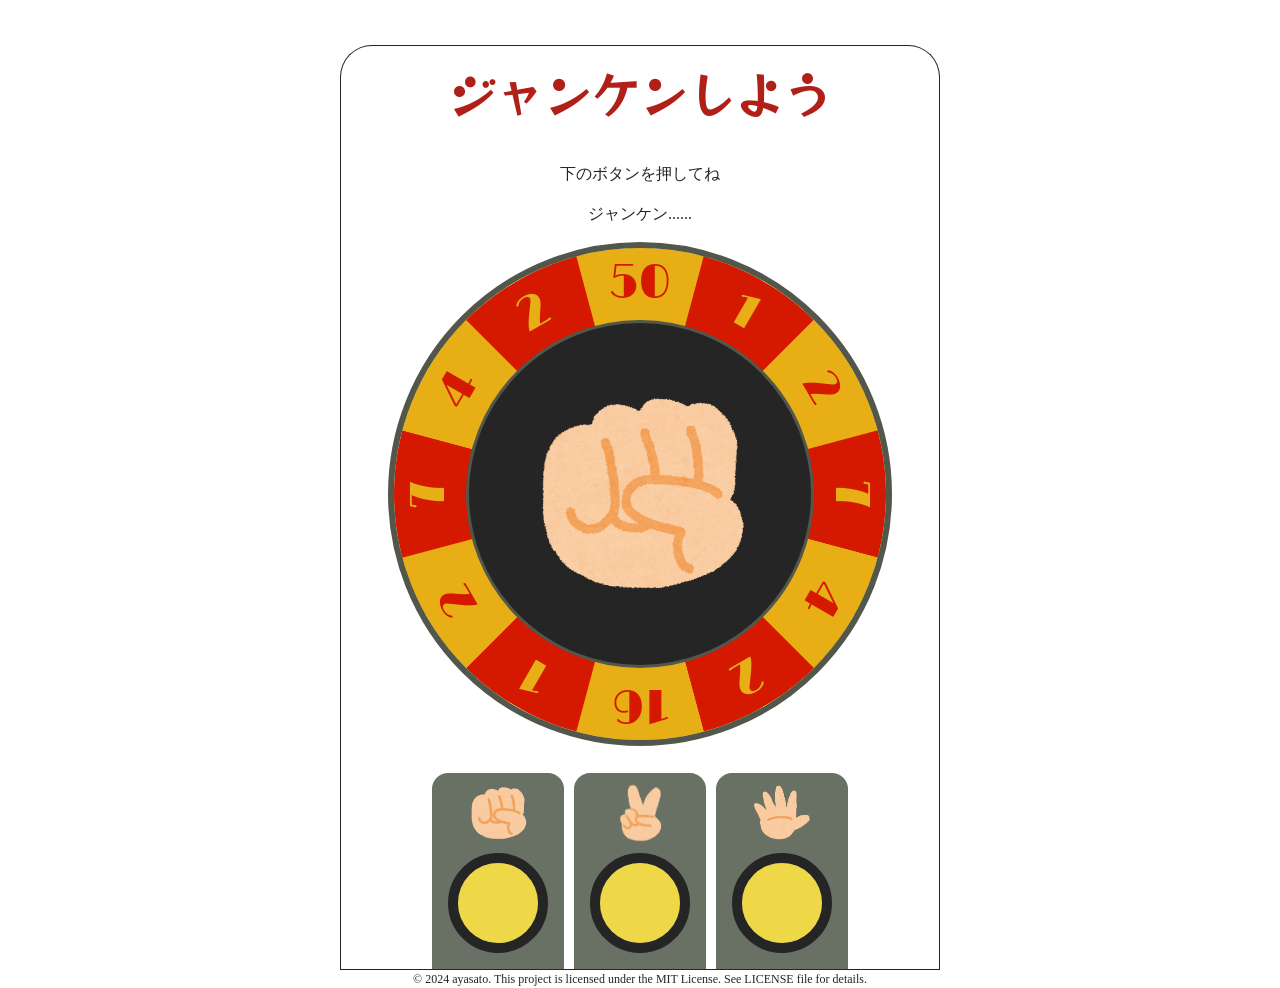
<file: index.html>
<!DOCTYPE html>
<html>

<head>
    <meta charset="utf-8">
    <meta name="viewport" content="width=device-width">
    <link rel="preconnect" href="https://fonts.googleapis.com">
    <link rel="preconnect" href="https://fonts.gstatic.com" crossorigin>
    <link href="https://fonts.googleapis.com/css2?family=Dela+Gothic+One&family=Limelight&family=Noto+Sans+JP&family=RocknRoll+One&display=swap" rel="stylesheet">
    <link rel="stylesheet" href="css/reset.css">
    <link rel="stylesheet" href="css/style.css">
    <title>ジャンケンしよう</title>
</head>

<body class="body">

    <header class="header">
        <h1 class="header-title">ジャンケンしよう</h1>
    </header>

    <main class="main">
        <p class="ganken-text">下のボタンを押してね</p>
        <p class="ganken-text">ジャンケン...<span id="judgment">...</span></p>

        <div class="game-display">
            <ul class="ganken" role="list">
                <li class="ganken-item"><img src="./img/janken_gu.png" width="220" height="220" alt="ジャンケングーのイラスト"></li>
                <li class="ganken-item"><img src="./img/janken_choki.png" width="220" height="220" alt="ジャンケンチョキのイラスト"></li>
                <li class="ganken-item"><img src="./img/janken_pa.png" width="220" height="220" alt="ジャンケンパーのイラスト"></li>
                <li class="ganken-item"><img src="./img/janken_all.png" width="220" height="220" alt="ジャンケン全部出しのイラスト"></li>
            </ul>
            <div class="coin-roulette">
                <ul class="roulette-list">
                    <li class="roulette-item">50</li>
                    <li class="roulette-item">1</li>
                    <li class="roulette-item">2</li>
                    <li class="roulette-item">7</li>
                    <li class="roulette-item">4</li>
                    <li class="roulette-item">2</li>
                    <li class="roulette-item">16</li>
                    <li class="roulette-item">1</li>
                    <li class="roulette-item">2</li>
                    <li class="roulette-item">7</li>
                    <li class="roulette-item">4</li>
                    <li class="roulette-item">2</li>
                </ul>
            </div>
        </div>

        <ul class="button-flex" role="list">
            <li class="button-item">
                <div class="button-wrap">
                    <img src="./img/janken_gu.png" width="220" height="220" alt="ジャンケングーのイラスト">
                    <button id="gu" class="button_start" aria-label="グー" ></button>
                </div>
            </li>
            <li class="button-item">
                <div class="button-wrap">
                    <img src="./img/janken_choki.png" width="220" height="220" alt="ジャンケンチョキのイラスト">
                    <button id="choki" class="button_start" aria-label="チョキ" ></button>
                </div>
            </li>
            <li class="button-item">
                <div class="button-wrap">
                    <img src="./img/janken_pa.png" width="220" height="220" alt="ジャンケンパーのイラスト">
                    <button id="par" class="button_start" aria-label="パー" ></button>
                </div>
            </li>
        </ul>
        </main>

    <footer class="footer">© 2024 ayasato. This project is licensed under the MIT License. See LICENSE file for details.
    </footer>

    <script type="text/javascript" src="./js/janken.js"></script>
</body>

</html>
</file>
<file: css/style.css>
:root {
	--color-primary: #333;
	--color-darkgray: #252525;
	--color-secondry: #EED847;
}

* {
	margin: 0;
	padding: 0;
	box-sizing: border-box;
}

.body {
	/* overflow: hidden; */
	height: max(100vh, 100%);
	width: 100%;
	color: var(--color-darkgray);
}

.header,
.main,
.footer {
	display: block;
	pddiing: 0 15px;
	width: min(600px, 100%);
	text-align: center;
}

.header {
	padding: 20px 20px 0 20px;
	margin: min(8.33333vw, 45px) auto 0;
	border-radius: 32px 32px 0 0;
	border-top: 1px solid var(--color-darkgray);
	border-right: 1px solid var(--color-darkgray);
	border-left: 1px solid var(--color-darkgray);
}

.header-title {
	color: rgb(176,32,24);
	font-size: 3em;
	font-family: "RocknRoll One", sans-serif;
	font-weight: 400;
	font-style: normal;
}

.header-text {
	color: var(--color-secondry);
	font-size: 2em;
	font-family: "Dela Gothic One", sans-serif;
	font-weight: 400;
	font-style: normal;
}

.main {
	margin: 0 auto;
	padding: min(2.12vw, 45px) 0 0;
	border-right: 1px solid var(--color-darkgray);
	border-left: 1px solid var(--color-darkgray);
	border-bottom: 1px solid var(--color-darkgray);
}

.footer {
	margin: 0 auto;
	font-size: clamp(8px, 2vw, 12px);
}

.ganken-text {
	margin: min(3.11111vw, 16px) auto 0;
}

.game-display {
	position: relative;
	margin: min(3.11111vw, 16px) auto 0;
	padding: 72px;
	width: calc(300px + 144px + 60px);
    height: calc(300px + 144px + 60px);
	border: 6px solid #53574B;
    border-radius: 50%;
}

.ganken {
	list-style: none;
    border-radius: 50%;
	height: 100%;
	width: 100%;
    position: relative;
    background-color: var(--color-darkgray);
    border: 3px solid #53574B;
}

.ganken-item {
	position: absolute;
	top: 0;
	left: 0;
	padding: 30px;
	height: 100%;
	width: 100%;
}

.ganken-item img {
	margin: 30px auto;
}

.coin-roulette {
	overflow: hidden;
    border-radius: 50%;
	position: absolute;
	top: 0;
	left: 0;
	width: 100%;
	height: 100%;
	z-index: -1;
}

.roulette-list {
	position: relative;
	display: flex;
	flex-wrap: nowrap;
	list-style: none;
	width: 100%;
	height: 100%;
	font-family: "Limelight", sans-serif;
	font-weight: 400;
	font-style: normal;
	font-size: 3em;
	background-color: yellow;
}

.roulette-item {
	overflow: hidden;
	position: absolute;
	top: 0;
	left: 50%;
	width: 132px;
	height: 50%;
    transform-origin: 0 100%;
	clip-path: polygon(100% 0, 50% 100%, 0 0);
}

.roulette-item:nth-child(odd) {
	color: #D51901;
	background-color: #E8AE15;
}

.roulette-item:nth-child(even) {
	color: #E8AE15;
	background-color: #D51901;
}

.roulette-item.active ,
.roulette-item.done {
	background-color: #1DAF22;
	color: #4B1DAF;
}

.roulette-item.done {
	animation: tenmetu .5s 4;
}

@keyframes tenmetu {
	0% {
		opacity: 1;
	}
	50% {
		opacity: 0;
	}
	100% {
		opacity: 1;
	}
}

.roulette-item:nth-child(1) {
	transform: rotate(0deg) translateX(-50%);
}
.roulette-item:nth-child(2) {
	transform: rotate(30deg) translateX(-50%);
}
.roulette-item:nth-child(3) {
	transform: rotate(60deg) translateX(-50%);
}
.roulette-item:nth-child(4) {
	transform: rotate(90deg) translateX(-50%);
}
.roulette-item:nth-child(5) {
	transform: rotate(120deg) translateX(-50%);
}
.roulette-item:nth-child(6) {
	transform: rotate(150deg) translateX(-50%);
}
.roulette-item:nth-child(7) {
	transform: rotate(180deg) translateX(-50%);
}
.roulette-item:nth-child(8) {
	transform: rotate(210deg) translateX(-50%);
}
.roulette-item:nth-child(9) {
	transform: rotate(240deg) translateX(-50%);
}
.roulette-item:nth-child(10) {
	transform: rotate(270deg) translateX(-50%);
}
.roulette-item:nth-child(11) {
	transform: rotate(300deg) translateX(-50%);
}
.roulette-item:nth-child(12) {
	transform: rotate(330deg) translateX(-50%);
}

.button-flex {
	list-style: none;
	display: flex;
	align-items: flex-end;
	justify-content: center;
	gap: 10px;
	height: calc(100% + 20px);
	margin: min(2.12vw, 45px) auto 0;
}

.button-item {
	padding: 0 16px 16px;
	height: 100%;
	background-color: #687163;
	border-radius: 16px 16px 0 0;
	border-top: 1px splid var(--color-darkgray);
	border-right: 1px splid var(--color-darkgray);
	border-left: 1px splid var(--color-darkgray);
}

.button-wrap {
	position: relative;
	display: flex;
	align-items: center;
	justify-content: center;
	margin-top: 80px;
	width: 100px;
	height: 100px;
	border-radius: 50%;
	border: 10px solid var(--color-darkgray);
}

.button_start {
	overflow: hidden;
	position: relative;
	display: flex;
	align-items: center;
	justify-content: center;
	background-color: var(--color-secondry);
	height: 80px;
	width: 80px;
	border-radius: 50%;
	cursor: pointer;
	color: var(--color-primary);
	font-weight: bold;
	transition: .2s;
	border-width: 0;
}

.button_start::after {
	content: "";
	position: absolute;
	top: -100px;
	left: -100px;
	display: block;
	width: 200px;
	height: 50px;
	background-color :#FFF;
	transform: rotate(-45deg);
	z-index:1;
}

.button_start:hover::before {
	content: "";
	position: absolute;
	top: 0;
	left: 0;
	display: block;
	width: 100%;
	height: 100%;
	background-color: rgba(0,0,0,0.42);
	z-index:1;
	transition: .2s;
}

.button_start:hover::after {
	transition: .8s;
	transform: rotate(-45deg) translate(-50px, 300px)
}

.button-wrap img {
	position: absolute;
	top: -80px;
	left: 50%;
	transform: translateX(-50%);
	width: 60px;
	height: 60px;
	object-fit: contain;
	aspect-ratio: 1 / 1;
}
</file>
